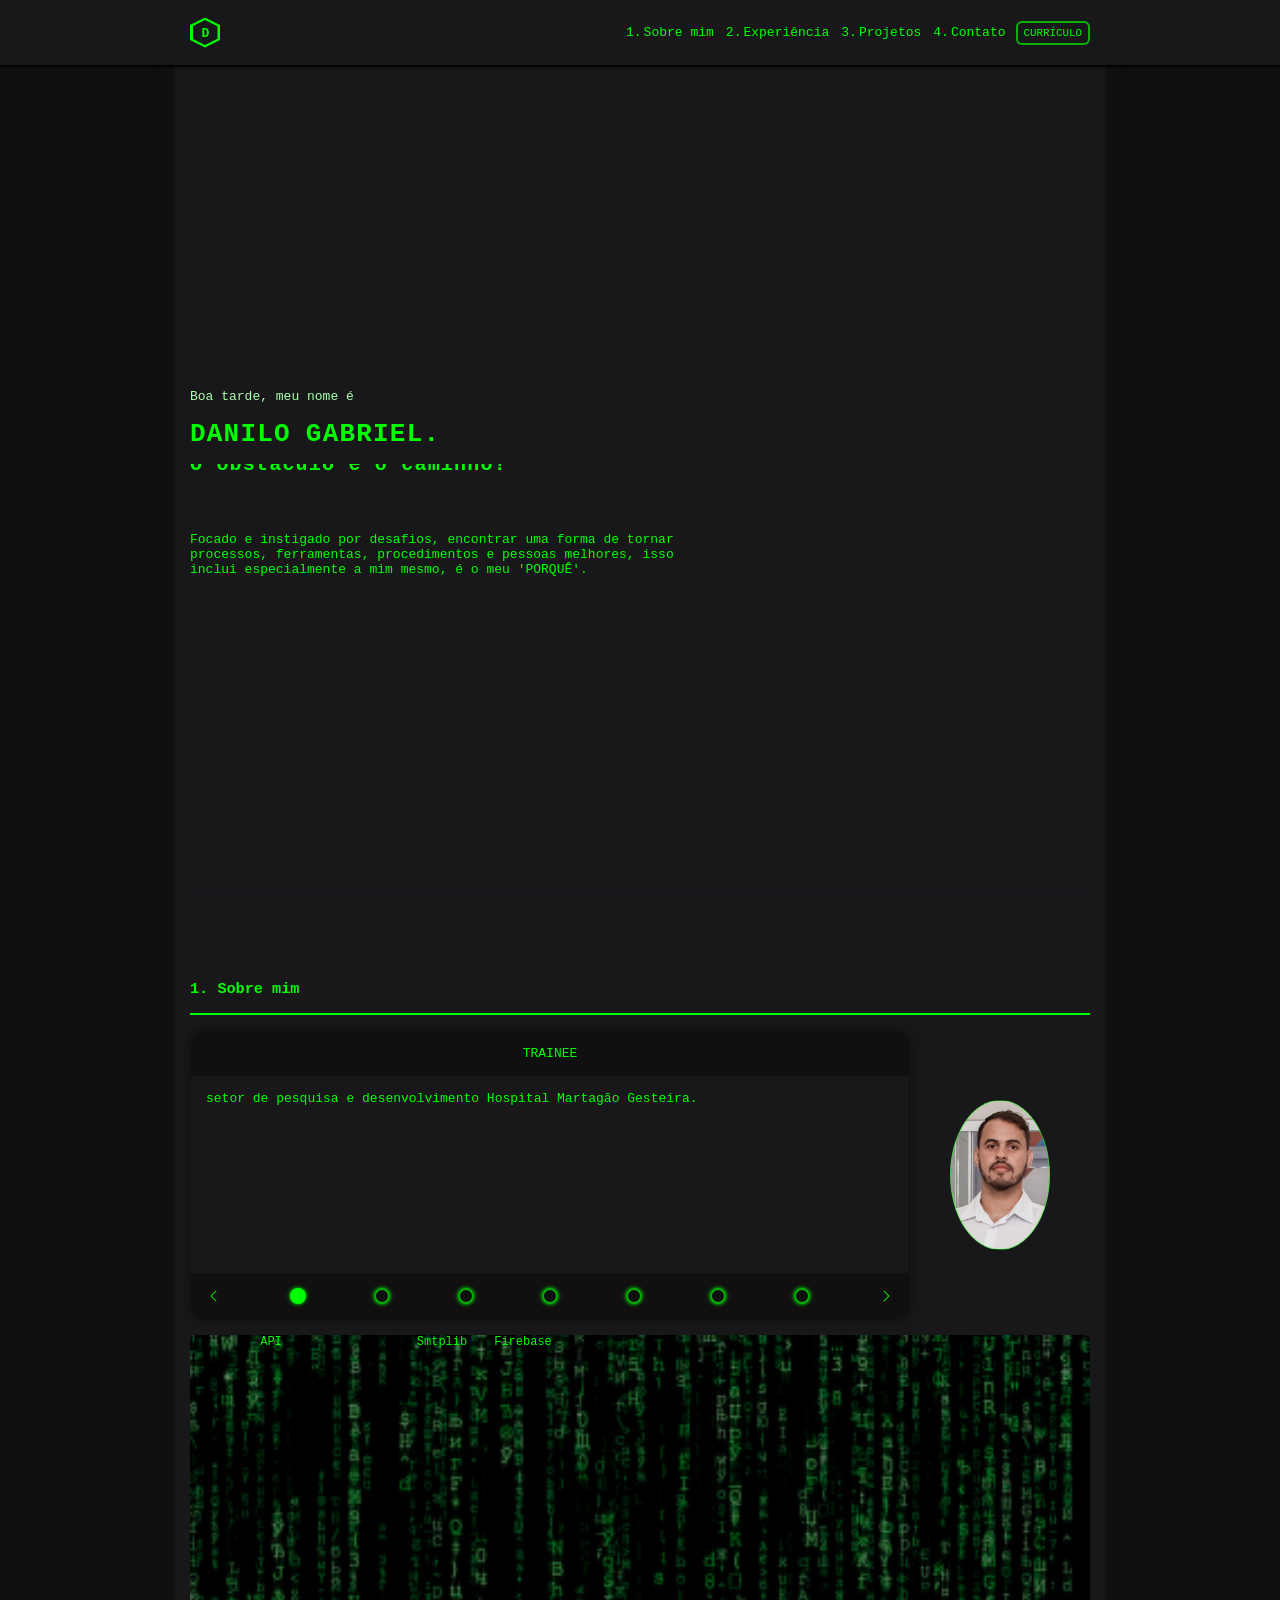
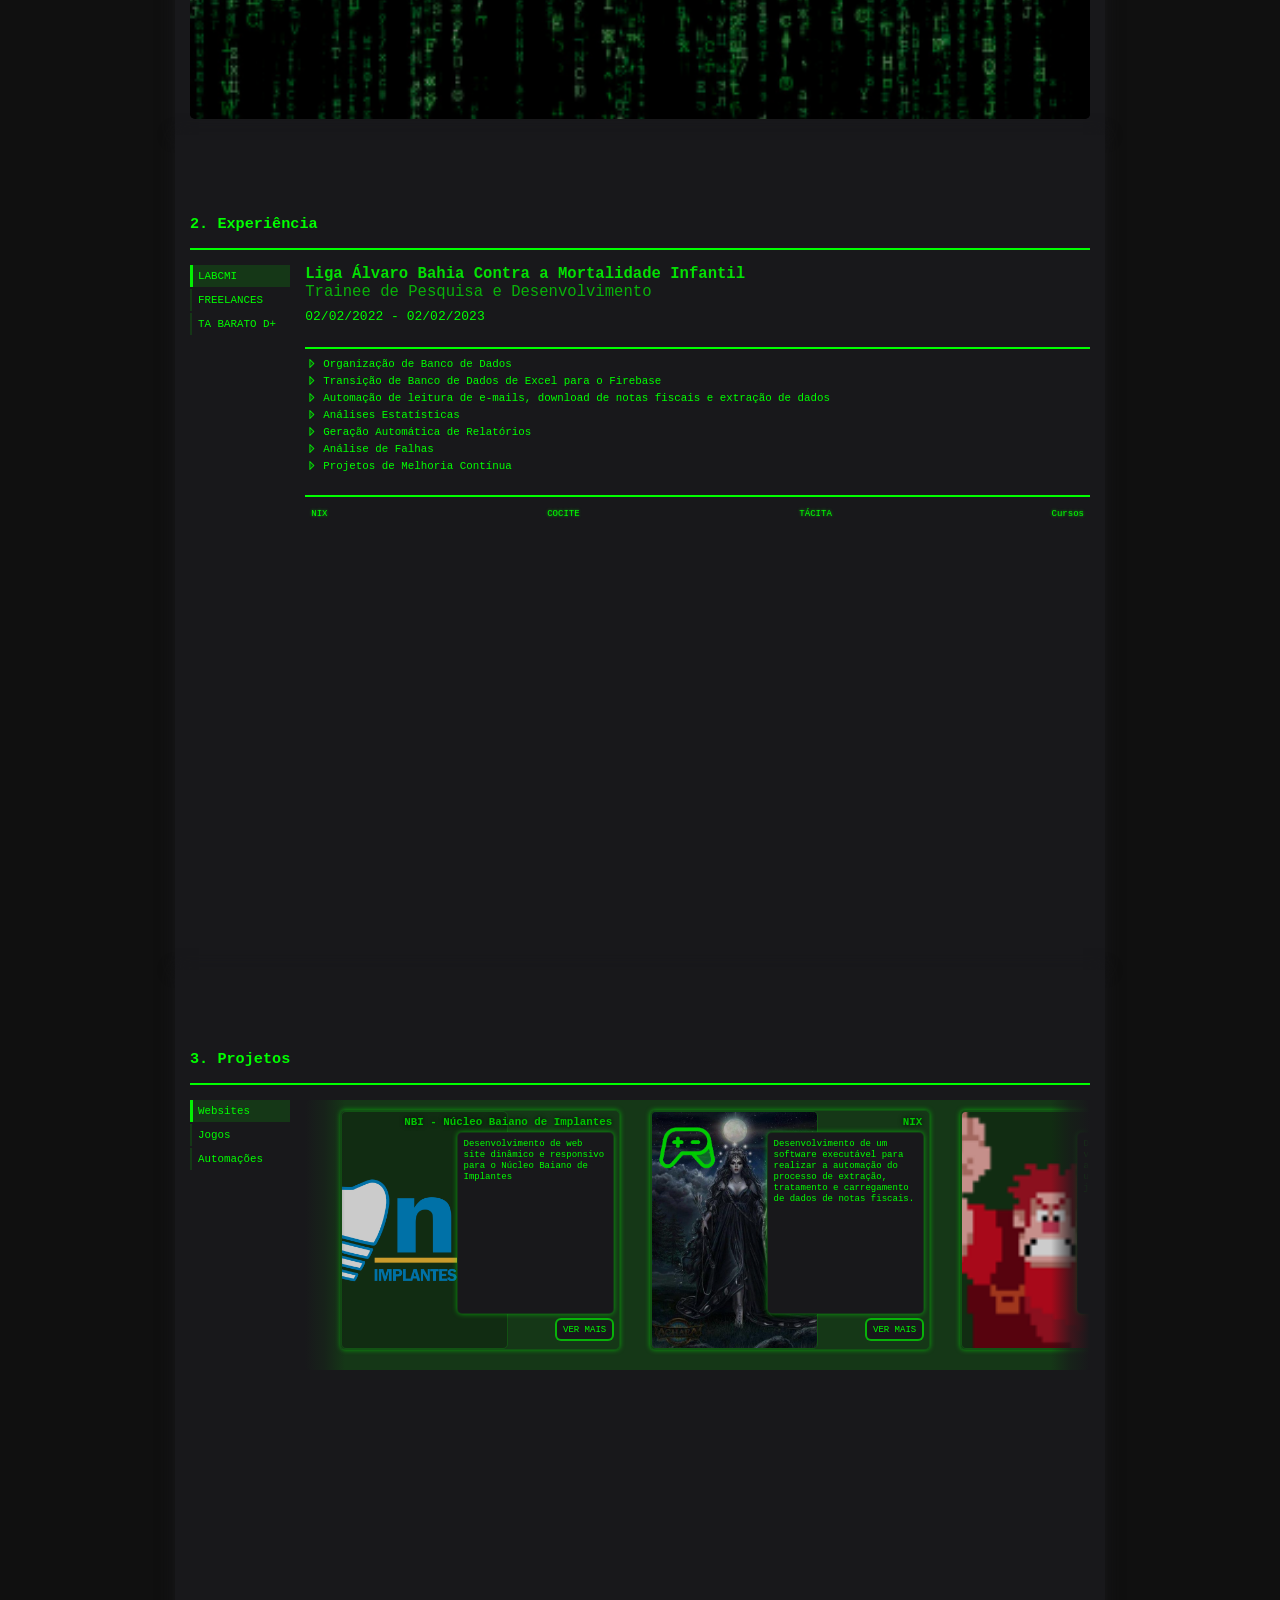
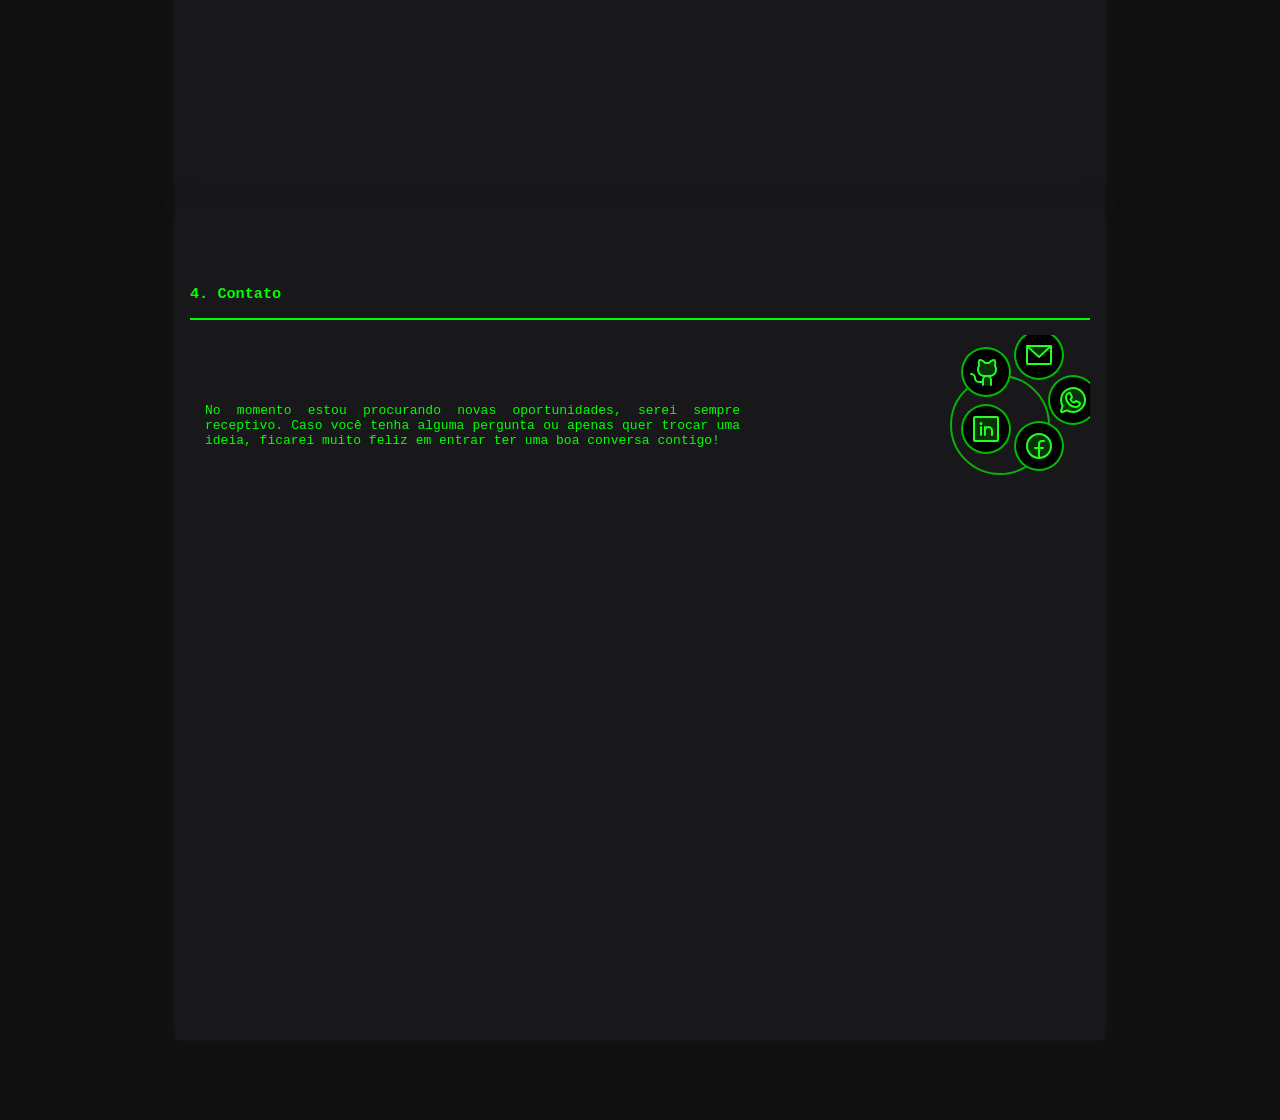
<file: index.html>
<!DOCTYPE html>
<html lang="en">
<head>
  <meta charset="UTF-8">
  <meta name="viewport" content="width=device-width, initial-scale=1.0">
  <title>Danilo Ferreira</title>
  <link rel="stylesheet" href="src/styles/global.css">
</head>
<body>  
  <a href="#intro" class="to_top">
    <svg xmlns="http://www.w3.org/2000/svg" width="32" height="32" fill="#00ff00" viewBox="0 0 256 256"><path d="M213.66,202.34a8,8,0,0,1-11.32,11.32L128,139.31,53.66,213.66a8,8,0,0,1-11.32-11.32l80-80a8,8,0,0,1,11.32,0Zm-160-68.68L128,59.31l74.34,74.35a8,8,0,0,0,11.32-11.32l-80-80a8,8,0,0,0-11.32,0l-80,80a8,8,0,0,0,11.32,11.32Z"></path></svg>
  </a>
  <script type="module" src="src/scripts/main.js" defer></script>
</body>
</html>
</file>
<file: src/styles/global.css>
@import url("animations.css");
@import url("root.css");

@import url("../components/Carousel/Carousel.css");
@import url("../components/SectionTitle/SectionTitle.css");
@import url("../components/Fade/Fade.css");

@import url("../components/TopMenu/TopMenu.css");
@import url("../components/Intro/Intro.css");
@import url("../components/AboutMe/AboutMe.css");
@import url("../components/Experience/Experience.css");
@import url("../components/Projects/Projects.css");
@import url("../components/Projects/ProjDetail/ProjDetail.css");
@import url("../components/Contacts/Contacts.css");

* {
  margin: 0;
  padding: 0;
  user-select: none;
  box-sizing: border-box;
  font-family: monospace;
  color: #0f0;
}

.hide {
  display: none;
}
.horizontal_line {
  display: block;
  margin: var(--padding) auto 0 auto;
  width: 100%;
  height: 2px;
  background-color: var(--primary-color);
  animation: stretchingHorizontalSeparator 20s infinite;
}

.vertical_line {
  display: flex;
  width: 2px;
  min-height: 100%;
  background-color: var(--primary-color);
}

html {
  scroll-behavior: smooth;
}
body {
  background-color: var(--body-background);
}

section {
  padding: 0 var(--padding);

  display: flex;
  flex-direction: column;
  justify-content: center;
  gap: 20px;

  position: relative;

  height: var(--section-height);
  color: var(--primary-color);
}

/* Anchors */
a {
  padding: 2px 4px;
  text-decoration: none;
}
a:hover {
  background-color: #0f03;
  transition: 0.3s ease;
}

/* Button */
button {
  padding: 4px 6px;
  text-transform: uppercase;

  border: 2px solid #0f0a;
  border-radius: 6px;
  background-color: #18181b;

  display: flex;
  align-items: center;
  justify-content: center;

  cursor: pointer;
}
button:hover {
  text-shadow: 0 0 2px #0f0;
  border: 2px solid #0f0;
  background-color: #0f03;
  transition: 0.3s ease;
}
button:active {
  background-color: #0f07;
  position: relative;
  top: 1px;
  transition: top 0.3s ease, background-color 0.3s ease;
}

/* Scrollbar */
::-webkit-scrollbar {
  width: 12px;
  height: 12px;
}
::-webkit-scrollbar-track {
  background-color: #18181b;
  outline: 1px solid #0f03;
  border-radius: 10px;
}
::-webkit-scrollbar-thumb {
  background-color: #0f05;
  border-radius: 8px;
  border: 2px solid #181422;
}
::-webkit-scrollbar-thumb:hover {
  background-color: #0f07;
  border: 2px solid #1f1147;
}

/* Occuped Area */
.occupied_area {
  margin: 0 auto;
  padding: var(--padding);padding-top: calc(var(--padding) + var(--top-menu-height));
  width: 100%;
  max-width: var(--max-width);
  height: 100%;

  background-color: var(--background);
  box-shadow: 0 0 15px var(--background);

  display: flex;
  flex-direction: column;
  align-items: flex-start;
  justify-content: flex-start;
  gap: var(--padding);
}
</file>
